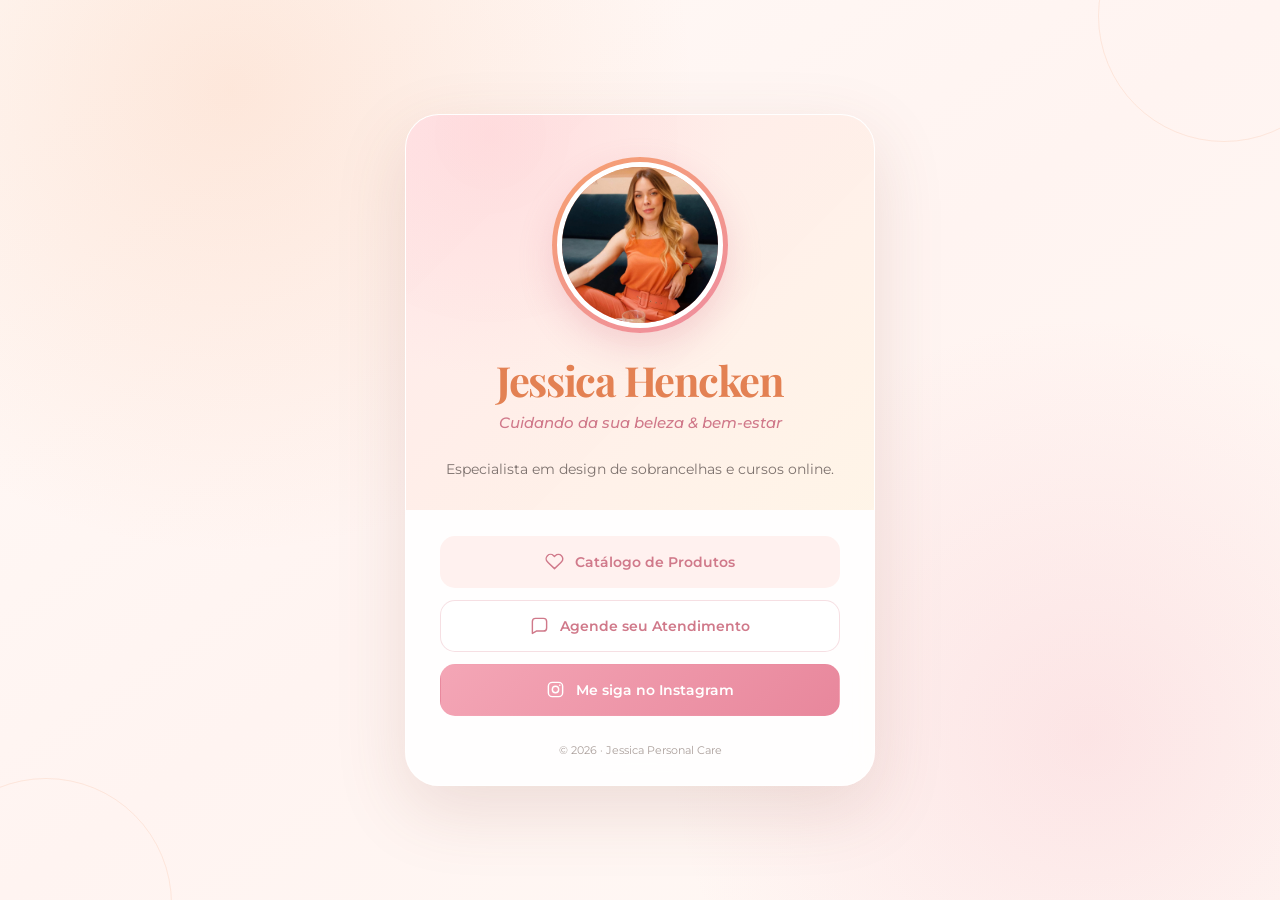
<file: index.html>
<!doctype html>
<html lang="pt-BR">
  <head>
    <meta charset="UTF-8" />
    <meta name="viewport" content="width=device-width, initial-scale=1" />
    <meta name="description" content="Jessica Hencken — beleza, autocuidado e bem-estar." />
    <meta name="theme-color" content="#fff7f3" />
    <title>Jessica Hencken | Personal Care</title>
    <link rel="preconnect" href="https://fonts.googleapis.com" />
    <link rel="preconnect" href="https://fonts.gstatic.com" crossorigin />
    <link href="https://fonts.googleapis.com/css2?family=Montserrat:wght@400;500;600&family=Playfair+Display:wght@600;700&display=swap" rel="stylesheet" />
    <link rel="stylesheet" href="styles.css" />
  </head>
  <body>
    <main class="page-shell">
      <section class="profile-card home-card" aria-labelledby="profile-name">
        <div class="profile-top">
          <div class="portrait-ring">
            <img class="portrait" src="assets/jessica.jpg?v=20261024" alt="Jessica Hencken" width="320" height="320" />
          </div>

          <header class="profile-header">
            <h1 id="profile-name">Jessica Hencken</h1>
            <p class="tagline">Cuidando da sua beleza &amp; bem-estar</p>
          </header>

          <p class="intro">
            Especialista em design de sobrancelhas e cursos online.
          </p>
        </div>

        <nav class="links" aria-label="Links de Jessica Hencken">
          <a class="link-button link-button--soft" href="produtos.html">
            <svg aria-hidden="true" viewBox="0 0 24 24"><path d="M20.8 4.6a5.5 5.5 0 0 0-7.8 0L12 5.7l-1.1-1.1a5.5 5.5 0 0 0-7.8 7.8l1.1 1.1L12 21l7.8-7.5 1.1-1.1a5.5 5.5 0 0 0-.1-7.8Z" /></svg>
            <span>Catálogo de Produtos</span>
          </a>

          <a class="link-button link-button--outline" href="https://wa.me/5547999201088" target="_blank" rel="noopener noreferrer">
            <svg aria-hidden="true" viewBox="0 0 24 24"><path d="M21 15a4 4 0 0 1-4 4H8l-5 3V7a4 4 0 0 1 4-4h10a4 4 0 0 1 4 4Z" /></svg>
            <span>Agende seu Atendimento</span>
          </a>

          <a class="link-button link-button--primary" href="https://instagram.com/jessica.hencken" target="_blank" rel="noopener noreferrer">
            <svg aria-hidden="true" viewBox="0 0 24 24"><rect x="3" y="3" width="18" height="18" rx="5" /><circle cx="12" cy="12" r="4" /><circle class="icon-dot" cx="17.4" cy="6.7" r="1" /></svg>
            <span>Me siga no Instagram</span>
          </a>
        </nav>

        <footer>© <span id="year">2026</span> · Jessica Personal Care</footer>
      </section>
    </main>
    <script>document.getElementById('year').textContent = new Date().getFullYear();</script>
  </body>
</html>
</file>
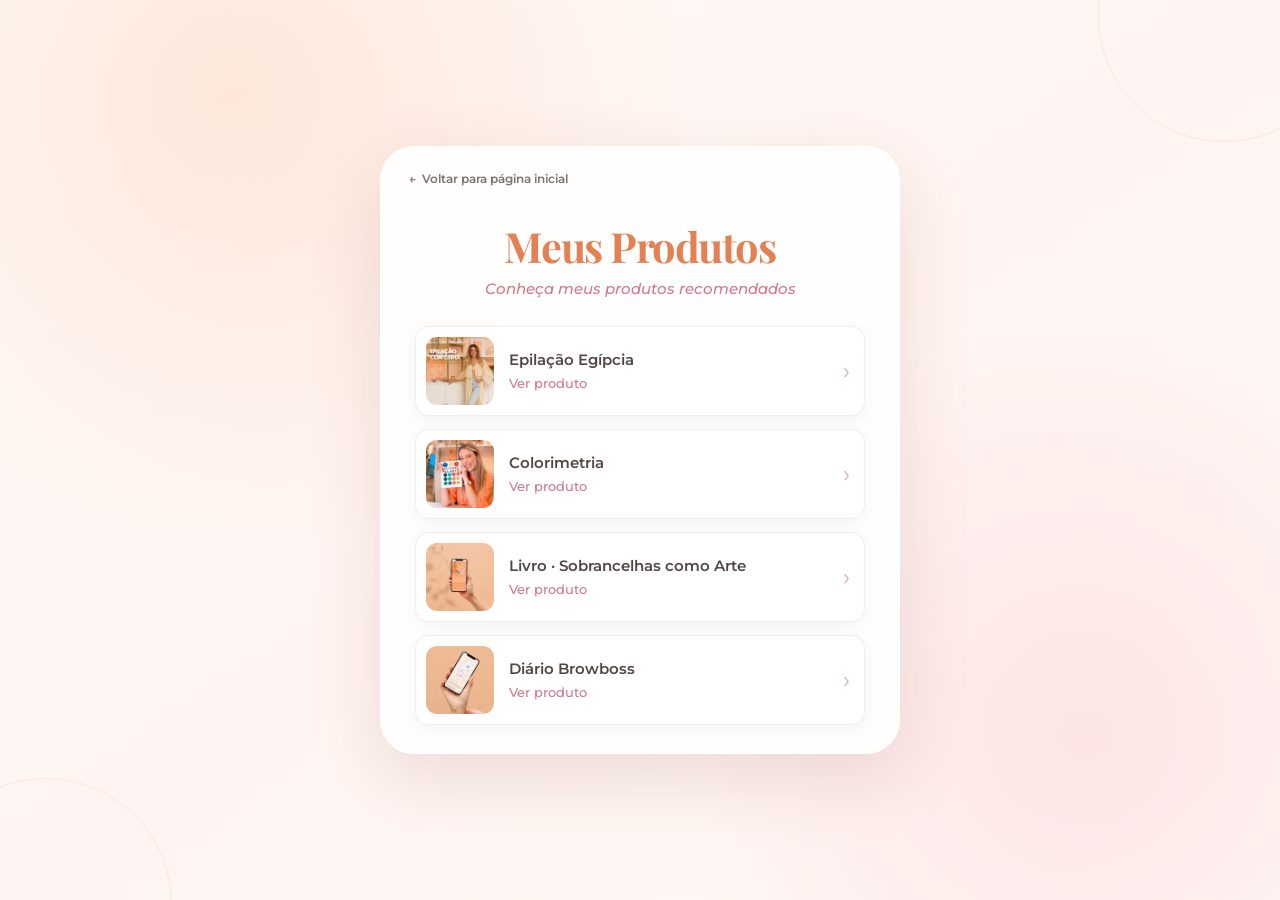
<file: produtos.html>
<!doctype html>
<html lang="pt-BR">
  <head>
    <meta charset="UTF-8" />
    <meta name="viewport" content="width=device-width, initial-scale=1" />
    <meta name="description" content="Catálogo de produtos recomendados por Jessica Hencken." />
    <meta name="theme-color" content="#fff7f3" />
    <title>Produtos | Jessica Hencken</title>
    <link rel="preconnect" href="https://fonts.googleapis.com" />
    <link rel="preconnect" href="https://fonts.gstatic.com" crossorigin />
    <link href="https://fonts.googleapis.com/css2?family=Montserrat:wght@400;500;600&family=Playfair+Display:wght@600;700&display=swap" rel="stylesheet" />
    <link rel="stylesheet" href="styles.css" />
  </head>
  <body>
    <main class="page-shell">
      <section class="profile-card catalog-card" aria-labelledby="page-title">
        <a class="back-link" href="index.html" aria-label="Voltar para a página inicial">
          <span aria-hidden="true">←</span> Voltar para página inicial
        </a>

        <h1 id="page-title">Meus Produtos</h1>
        <p class="tagline">Conheça meus produtos recomendados</p>

        <div class="product-list">
          <a class="product-card" href="https://hotmart.com/pt-br/marketplace/produtos/epilacao-com-linha-evswl/H74273151E?sck=HOTMART_PRODUCT_PAGE" target="_blank" rel="noopener noreferrer">
            <img src="assets/epilacao.webp?v=20261024" alt="Capa do curso Epilação Egípcia" width="96" height="96" />
            <span class="product-copy">
              <strong>Epilação Egípcia</strong>
              <span>Ver produto</span>
            </span>
            <span class="product-arrow" aria-hidden="true">›</span>
          </a>

          <a class="product-card" href="https://hotmart.com/pt-br/marketplace/produtos/colorimetria-dwdch/B75323300W" target="_blank" rel="noopener noreferrer">
            <img src="assets/colorimetria.webp?v=20261024" alt="Capa do curso Colorimetria" width="96" height="96" />
            <span class="product-copy">
              <strong>Colorimetria</strong>
              <span>Ver produto</span>
            </span>
            <span class="product-arrow" aria-hidden="true">›</span>
          </a>

          <a class="product-card" href="https://hotmart.com/pt-br/marketplace/produtos/sobrancelhas-como-arte/D84737849W?sck=HOTMART_PRODUCT_PAGE" target="_blank" rel="noopener noreferrer">
            <img src="assets/sobrancelhas.webp?v=20261024" alt="Capa do livro Sobrancelhas como Arte" width="96" height="96" />
            <span class="product-copy">
              <strong>Livro · Sobrancelhas como Arte</strong>
              <span>Ver produto</span>
            </span>
            <span class="product-arrow" aria-hidden="true">›</span>
          </a>

          <a class="product-card" href="https://hotmart.com/pt-br/marketplace/produtos/diario-browboss/W84537107J?sck=HOTMART_PRODUCT_PAGE" target="_blank" rel="noopener noreferrer">
            <img src="assets/diario-browboss.webp?v=20261024" alt="Capa do Diário Browboss" width="96" height="96" />
            <span class="product-copy">
              <strong>Diário Browboss</strong>
              <span>Ver produto</span>
            </span>
            <span class="product-arrow" aria-hidden="true">›</span>
          </a>
        </div>
      </section>
    </main>
  </body>
</html>
</file>
<file: styles.css>
:root {
  color-scheme: light;
  --cream: #fffaf7;
  --paper: rgba(255, 255, 255, 0.9);
  --peach: #f6a16f;
  --orange: #e38153;
  --pink: #ef8da2;
  --rose: #d0798a;
  --ink: #504643;
  --muted: #7d726e;
  --line: rgba(215, 108, 130, 0.22);
  --shadow: 0 24px 70px rgba(133, 72, 62, 0.15);
}

* { box-sizing: border-box; }

html { min-height: 100%; }

body {
  min-height: 100vh;
  margin: 0;
  color: var(--ink);
  font-family: "Montserrat", sans-serif;
  background:
    radial-gradient(circle at 18% 10%, rgba(246, 161, 111, 0.2), transparent 35%),
    radial-gradient(circle at 85% 82%, rgba(239, 141, 162, 0.18), transparent 32%),
    linear-gradient(145deg, #fffaf7 0%, #fff4f1 50%, #fff9f5 100%);
}

body::before,
body::after {
  position: fixed;
  z-index: -1;
  width: 250px;
  height: 250px;
  border: 1px solid rgba(237, 122, 63, 0.12);
  border-radius: 50%;
  content: "";
}

body::before { top: -110px; right: -70px; }
body::after { bottom: -130px; left: -80px; }

.page-shell {
  display: grid;
  min-height: 100vh;
  place-items: center;
  padding: 42px 18px;
}

.profile-card {
  position: relative;
  width: min(100%, 470px);
  padding: 42px 34px 28px;
  border: 1px solid rgba(255, 255, 255, 0.82);
  border-radius: 34px;
  background: var(--paper);
  box-shadow: var(--shadow);
  text-align: center;
  backdrop-filter: blur(16px);
}

.home-card {
  overflow: hidden;
  padding: 0 34px 28px;
}

.profile-top {
  margin: 0 -34px 26px;
  padding: 42px 34px 28px;
  background:
    radial-gradient(circle at 18% 5%, rgba(255, 181, 190, 0.28), transparent 45%),
    linear-gradient(135deg, rgba(255, 225, 226, 0.72), rgba(255, 239, 218, 0.62));
}

.profile-top .intro { margin-bottom: 0; }

.portrait-ring,
.mini-portrait-ring {
  display: grid;
  margin: 0 auto;
  place-items: center;
  border-radius: 50%;
  background: linear-gradient(145deg, var(--peach), var(--pink));
  box-shadow: 0 14px 34px rgba(215, 108, 130, 0.24);
}

.portrait-ring { width: 176px; height: 176px; }
.mini-portrait-ring { width: 110px; height: 110px; }

.portrait,
.mini-portrait {
  display: block;
  border: 5px solid #fff;
  border-radius: 50%;
  object-fit: cover;
}

.portrait { width: 166px; height: 166px; }
.mini-portrait { width: 102px; height: 102px; }

.profile-header { margin-top: 24px; }

.eyebrow {
  margin: 0 0 8px;
  color: var(--rose);
  font-size: 0.68rem;
  font-weight: 600;
  letter-spacing: 0.17em;
  text-transform: uppercase;
}

h1 {
  margin: 0;
  color: var(--orange);
  font: 700 clamp(2rem, 9vw, 2.6rem)/1.12 "Playfair Display", serif;
  letter-spacing: -0.035em;
}

.tagline {
  margin: 10px 0 0;
  color: var(--rose);
  font-size: 0.92rem;
  font-style: italic;
  font-weight: 500;
}

.intro {
  margin: 25px auto 26px;
  color: var(--muted);
  font-size: 0.9rem;
  line-height: 1.7;
}

.links { display: grid; gap: 12px; }

.link-button {
  display: flex;
  min-height: 52px;
  align-items: center;
  justify-content: center;
  gap: 11px;
  padding: 13px 18px;
  border: 1px solid transparent;
  border-radius: 15px;
  color: var(--rose);
  font-size: 0.88rem;
  font-weight: 600;
  text-decoration: none;
  transition: transform 160ms ease, box-shadow 160ms ease, background 160ms ease;
}

.link-button:hover,
.link-button:focus-visible {
  transform: translateY(-2px);
  box-shadow: 0 10px 24px rgba(215, 108, 130, 0.17);
  outline: none;
}

.link-button svg,
.empty-catalog svg {
  width: 19px;
  height: 19px;
  fill: none;
  stroke: currentColor;
  stroke-linecap: round;
  stroke-linejoin: round;
  stroke-width: 1.8;
}

.link-button .icon-dot { fill: currentColor; stroke: none; }
.link-button--soft { background: #fff1ef; }
.link-button--outline { border-color: var(--line); background: #fff; }
.link-button--primary { color: #fff; background: linear-gradient(135deg, #f4a6b6, #e8879c); }

footer {
  margin-top: 27px;
  color: #ab9f9b;
  font-size: 0.7rem;
}

.catalog-card {
  width: min(100%, 520px);
  padding-top: 76px;
}

.back-link {
  display: inline-flex;
  position: absolute;
  top: 24px;
  left: 28px;
  align-items: center;
  gap: 6px;
  color: var(--muted);
  font-size: 0.78rem;
  font-weight: 600;
  text-decoration: none;
}

.catalog-card .tagline { margin-bottom: 28px; }

.product-list { display: grid; gap: 13px; text-align: left; }

.product-card {
  display: grid;
  grid-template-columns: 68px minmax(0, 1fr) auto;
  align-items: center;
  gap: 15px;
  min-height: 88px;
  padding: 10px 14px 10px 10px;
  border: 1px solid rgba(120, 108, 104, 0.12);
  border-radius: 14px;
  color: var(--ink);
  background: rgba(255, 255, 255, 0.96);
  box-shadow: 0 5px 15px rgba(87, 61, 54, 0.06);
  text-decoration: none;
  transition: transform 160ms ease, border-color 160ms ease, box-shadow 160ms ease;
}

.product-card:hover,
.product-card:focus-visible {
  transform: translateY(-2px);
  border-color: rgba(232, 135, 156, 0.35);
  box-shadow: 0 10px 24px rgba(133, 72, 62, 0.12);
  outline: none;
}

.product-card img {
  width: 68px;
  height: 68px;
  border-radius: 11px;
  object-fit: cover;
}

.product-copy { display: grid; gap: 7px; min-width: 0; }

.product-copy strong {
  font-size: 0.96rem;
  font-weight: 600;
  line-height: 1.25;
}

.product-copy > span {
  color: var(--rose);
  font-size: 0.8rem;
  font-weight: 500;
}

.product-arrow {
  color: #c8b6b1;
  font-size: 1.5rem;
  line-height: 1;
}

@media (max-width: 520px) {
  .page-shell { padding: 18px 12px; }
  .profile-card { padding: 34px 22px 24px; border-radius: 26px; }
  .home-card { padding: 0 22px 24px; }
  .profile-top { margin: 0 -22px 24px; padding: 34px 22px 26px; }
  .portrait-ring { width: 154px; height: 154px; }
  .portrait { width: 144px; height: 144px; }
  .intro { font-size: 0.84rem; }
  .back-link { top: 20px; left: 20px; }
  .catalog-card { padding: 68px 17px 22px; }
  .product-card { grid-template-columns: 60px minmax(0, 1fr) auto; gap: 12px; }
  .product-card img { width: 60px; height: 60px; }
  .product-copy strong { font-size: 0.88rem; }
}

@media (prefers-reduced-motion: reduce) {
  .link-button { transition: none; }
}
</file>
